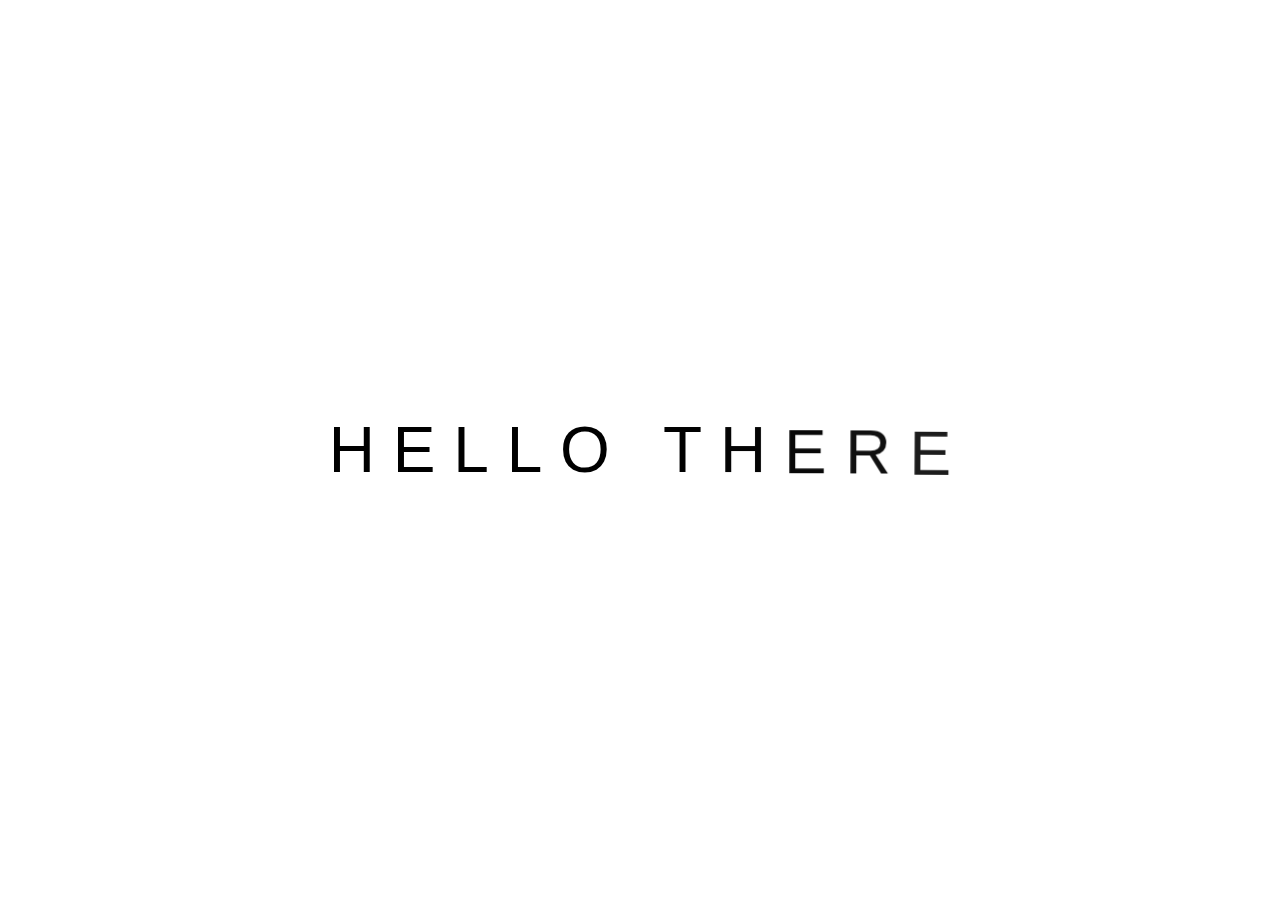
<file: index.html>
<!DOCTYPE html>
<html>
<head>
    <meta charset="utf-8">
    <meta name="port" content="width=device-width, initial-scale=1">
    <title>index</title>
    <link rel="stylesheet" href="../style.css">
    <script src="https://ajax.googleapis.com/ajax/libs/jquery/2.1.3/jquery.min.js"></script>
    <script src="TweenMax.min.js"></script>
    <script src="../app.js"></script>
</head>
<body id="#page1">
<main>
    <div id="frame">
        <div id="opening">
            <div id="text_anime">
                <span>H</span>
                <span>e</span>
                <span>l</span>
                <span>l</span>
                <span>o</span>
                <span>&nbsp;</span>
                <span>T</span>
                <span>h</span>
                <span>e</span>
                <span>r</span>
                <span>e</span>
            </div>
            <div id="text_mask">
                <div id="text_top">
                    <div id="top_sq"></div>
                    <div id="top_line"></div>
                </div>
                <div id="text_bottom">
                    <div id="bottom_sq"></div>
                    <div id="bottom_line"></div>
                </div>
            </div>
        </div>
        <div id="main_content">
            <div class="box-line" id="animation">
                <ul class="list">
                    <li class="page-link"><a href="index.html"> home </a></li>
                    <li class="page-link"><a href="about.html"> about </a></li>
                    <li class="page-link"><a href="project.html"> project </a></li>
                    <li class="page-link1"><a href="contact.html"> contact </a></li>
                </ul>

                <ul class="fly-in-text hidden">
                    <li>K</li>
                    <li>A</li>
                    <li>N</li>
                    <li>A</li>
                    <li>T</li>
                    <li>A</li>
                    <br>
                    <li>S</li>
                    <li>H</li>
                    <li>I</li>
                    <li>M</li>
                    <li>O</li>
                    <li>M</li>
                    <li>O</li>
                    <li>T</li>
                    <li>O</li>
                </ul>
                <p class="frontend">-Front-end Developer-</p>
            </div>
        </div>
        <div id="v_left"></div>
        <div id="v_right"></div>
    </div>

</main>

<script>
    var $opening = $("#opening"),
        $text = $("#text_anime span"),
        $top = $("#text_top"),
        $bottom = $("#text_bottom"),
        $top_sq = $("#top_sq"),
        $top_line = $("#top_line"),
        $bottom_sq = $("#bottom_sq"),
        $bottom_line = $("#bottom_line"),
        $v_left = $("#v_left"),
        $v_right = $("#v_right"),
        $main = $("#main_content"),
        tl_opening = new TimelineLite();

    tl_opening
        .staggerFrom(
            $text,
            0.5,
            {
                top: "+=25px",
                rotation: "-=-3deg",
                alpha: 0,
                scale: 0.8,
                ease: Power1.easeOut
            },
            0.04
        )
        .from($top_sq, 1, { y: -100, alpha: 0, ease: Bounce.easeOut, delay: 0.4 })
        .from($bottom_sq, 1, { y: 100, alpha: 0, ease: Bounce.easeOut }, "-=1")
        .from([$top_line, $bottom_line], 0.5, { width: 0, ease: Power4.easeOut })
        .to([$top_sq, $bottom_sq], 0.1, { display: "none" })
        .to([$top, $bottom], 0.5, { height: "50%", ease: Power1.easeIn })
        .to($top_line, 0.1, { display: "none" }, "-=0.1")
        .to($bottom_line, 0.1, { rotation: -90, ease: Power1.easeIn }, "+=0.1")
        .from([$v_left, $v_right], 0.02, { display: "none" })
        .to($opening, 0.02, { display: "none" })
        .to($main, 0.02, { display: "block" })
        .to([$v_left, $v_right], 0.6, { width: 0, ease: Expo.easeOut });
</script>


</body>
</html>
</file>
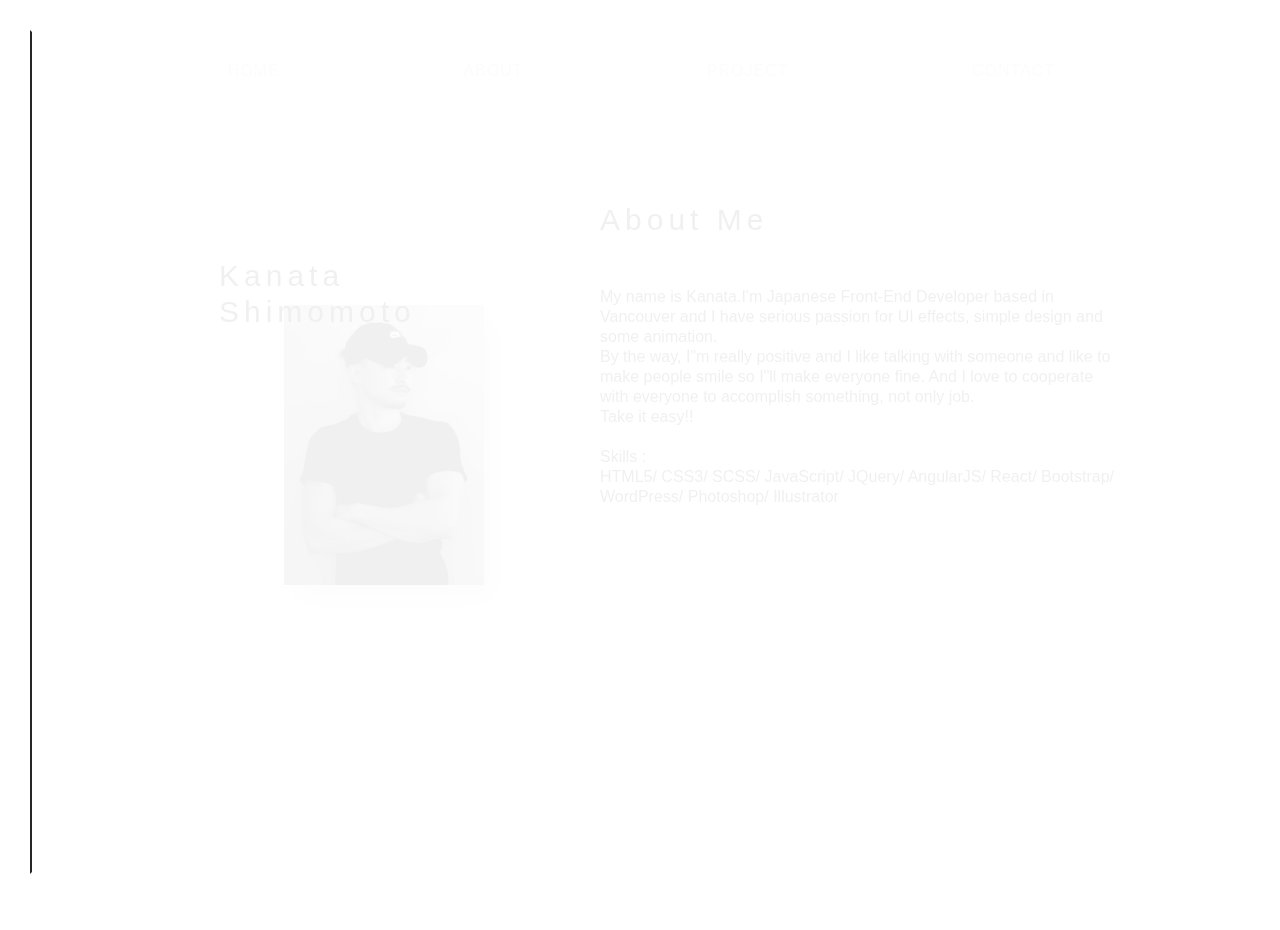
<file: about.html>
<!DOCTYPE html>
<html lang="en">
<head>
    <meta charset="UTF-8">
    <title>About</title>
    <link rel="stylesheet" href="../style.css">
    <script src="https://ajax.googleapis.com/ajax/libs/jquery/2.1.3/jquery.min.js"></script>
    <script src="../app.js"></script>
    <script type="text/javascript"></script>
</head>

<body id="#page2">
<main>
    <div class="box-line" id="animation">
        <div id="fading">
            <ul class="list">
                <li class="page-link"><a href="index.html"> home </a></li>
                <li class="page-link"><a href="about.html"> about </a></li>
                <li class="page-link"><a href="project.html"> project </a></li>
                <li class="page-link1"><a href="contact.html"> contact </a></li>
            </ul>
            <div class="photo">
                <p class="myName">Kanata Shimomoto</p>
                <img class="myPic" src="../image/me.jpg">
                <div class="grow-wrap">
                    <i class="grow"></i>
                </div>
            </div>
            <div class="right">
                <p class="about">About Me</p>
                <p class="sentence">My name is Kanata.I'm Japanese Front-End Developer based in Vancouver and
                    I have serious passion for UI effects, simple design and some animation.
                    <br>
                    By the way, I"m really positive and I like talking with someone and like to make people smile so I"ll make everyone fine.
                    And I love to cooperate with everyone to accomplish something, not only job. <br>Take it easy!!
                    <br>
                    <br>
                    Skills :
                    <br>
                    HTML5/ CSS3/ SCSS/ JavaScript/ JQuery/ AngularJS/ React/ Bootstrap/ WordPress/
                    Photoshop/ Illustrator
                </p>
            </div>
        </div>
    </div>
</main>

</body>
</html>
</file>
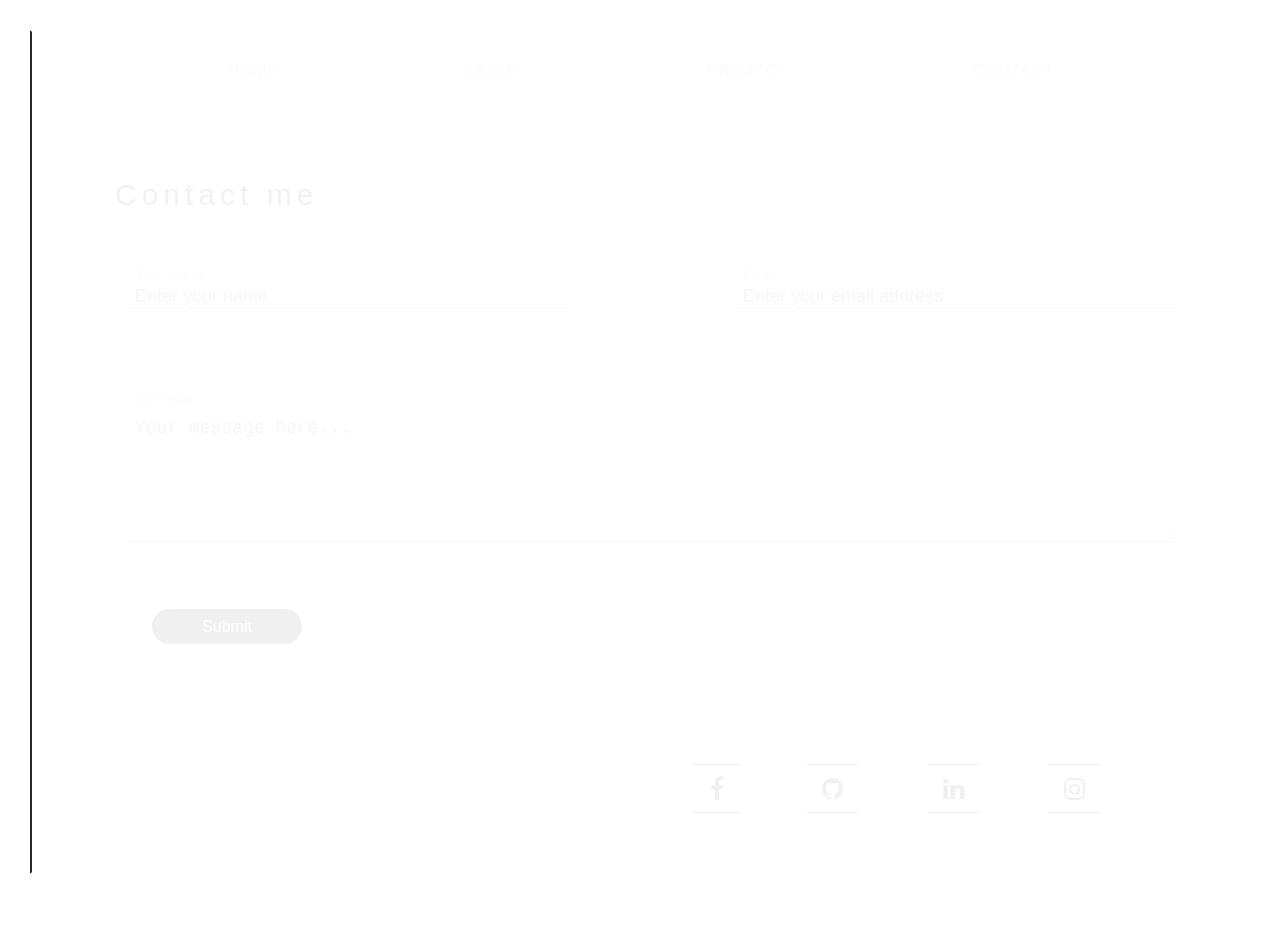
<file: contact.html>
<!DOCTYPE html>
<html lang="en">
<head>
    <meta charset="UTF-8">
    <title>Contact</title>
    <link rel="stylesheet" href="../style.css">
    <link href="https://maxcdn.bootstrapcdn.com/font-awesome/4.7.0/css/font-awesome.min.css" rel="stylesheet" integrity="sha384-wvfXpqpZZVQGK6TAh5PVlGOfQNHSoD2xbE+QkPxCAFlNEevoEH3Sl0sibVcOQVnN" crossorigin="anonymous">
    <script src="https://ajax.googleapis.com/ajax/libs/jquery/2.1.3/jquery.min.js"></script>
    <script src="../app.js"></script>
    <script type="text/javascript"></script>
</head>
<body id="#page4">
<main>
    <div class="box-line" id="animation">
        <div id="fading">
            <ul class="list">
                <li class="page-link"><a href="index.html"> home </a></li>
                <li class="page-link"><a href="about.html"> about </a></li>
                <li class="page-link"><a href="project.html"> project </a></li>
                <li class="page-link1"><a href="contact.html"> contact </a></li>
            </ul>
            <!--<div class="wrap-contact" style="display: block">-->
                <form class="contact-form" id="register_form">
                    <span class="contact-title">Contact me</span>

                    <div class="wrap-input rs1-wrap-input validate-input name">
                        <span class="label-input">Your name</span>
                        <input class="input1" id="form_name" type="text" name="name" placeholder="Enter your name" required="">
                        <span class="focus-input" id="name_error_message"></span>

                    </div>

                    <div class="wrap-input rs1-wrap-input validate-input email">
                        <span class="label-input">Email</span>
                        <input class="input1" id="form_email" type="email" name="name" placeholder="Enter your email address" required="">
                        <span class="focus-input" id="email_error_message"></span>

                    </div>

                    <div class="wrap-input validate-input message">
                        <span class="label-input">Message</span>
                        <textarea class="input1" type="text" name="message" placeholder="Your message here..."></textarea>
                        <span class="focus-input"></span>

                    </div>

                    <div class="container-contact-btn">
                        <input class="form-btn" type="submit" name="">
                        </input>
                    </div>

                    <ul class="icon">
                        <li>
                            <a href="https://www.facebook.com/profile.php?id=100010161048939">
                                <span></span>
                                <span></span>
                                <span></span>
                                <span></span>
                                <i class="fa fa-facebook" aria-hidden="true"></i>
                            </a>
                        </li>
                        <li>
                            <a href="https://github.com/Kanamomoruru">
                                <span></span>
                                <span></span>
                                <span></span>
                                <span></span>
                                <i class="fa fa-github" aria-hidden="true"></i>
                            </a>
                        </li>
                        <li>
                            <a href="https://www.linkedin.com/in/kanata-shimomoto-026438160/">
                                <span></span>
                                <span></span>
                                <span></span>
                                <span></span>
                                <i class="fa fa-linkedin" aria-hidden="true"></i>
                            </a>
                        </li>
                        <li>
                            <a href="https://www.instagram.com/kanapooh3/">
                                <span></span>
                                <span></span>
                                <span></span>
                                <span></span>
                                <i class="fa fa-instagram" aria-hidden="true"></i>
                            </a>
                        </li>
                    </ul>
                </form>
            <!--</div>-->
        </div>
    </div>
</main>

</body>
</html>
</file>
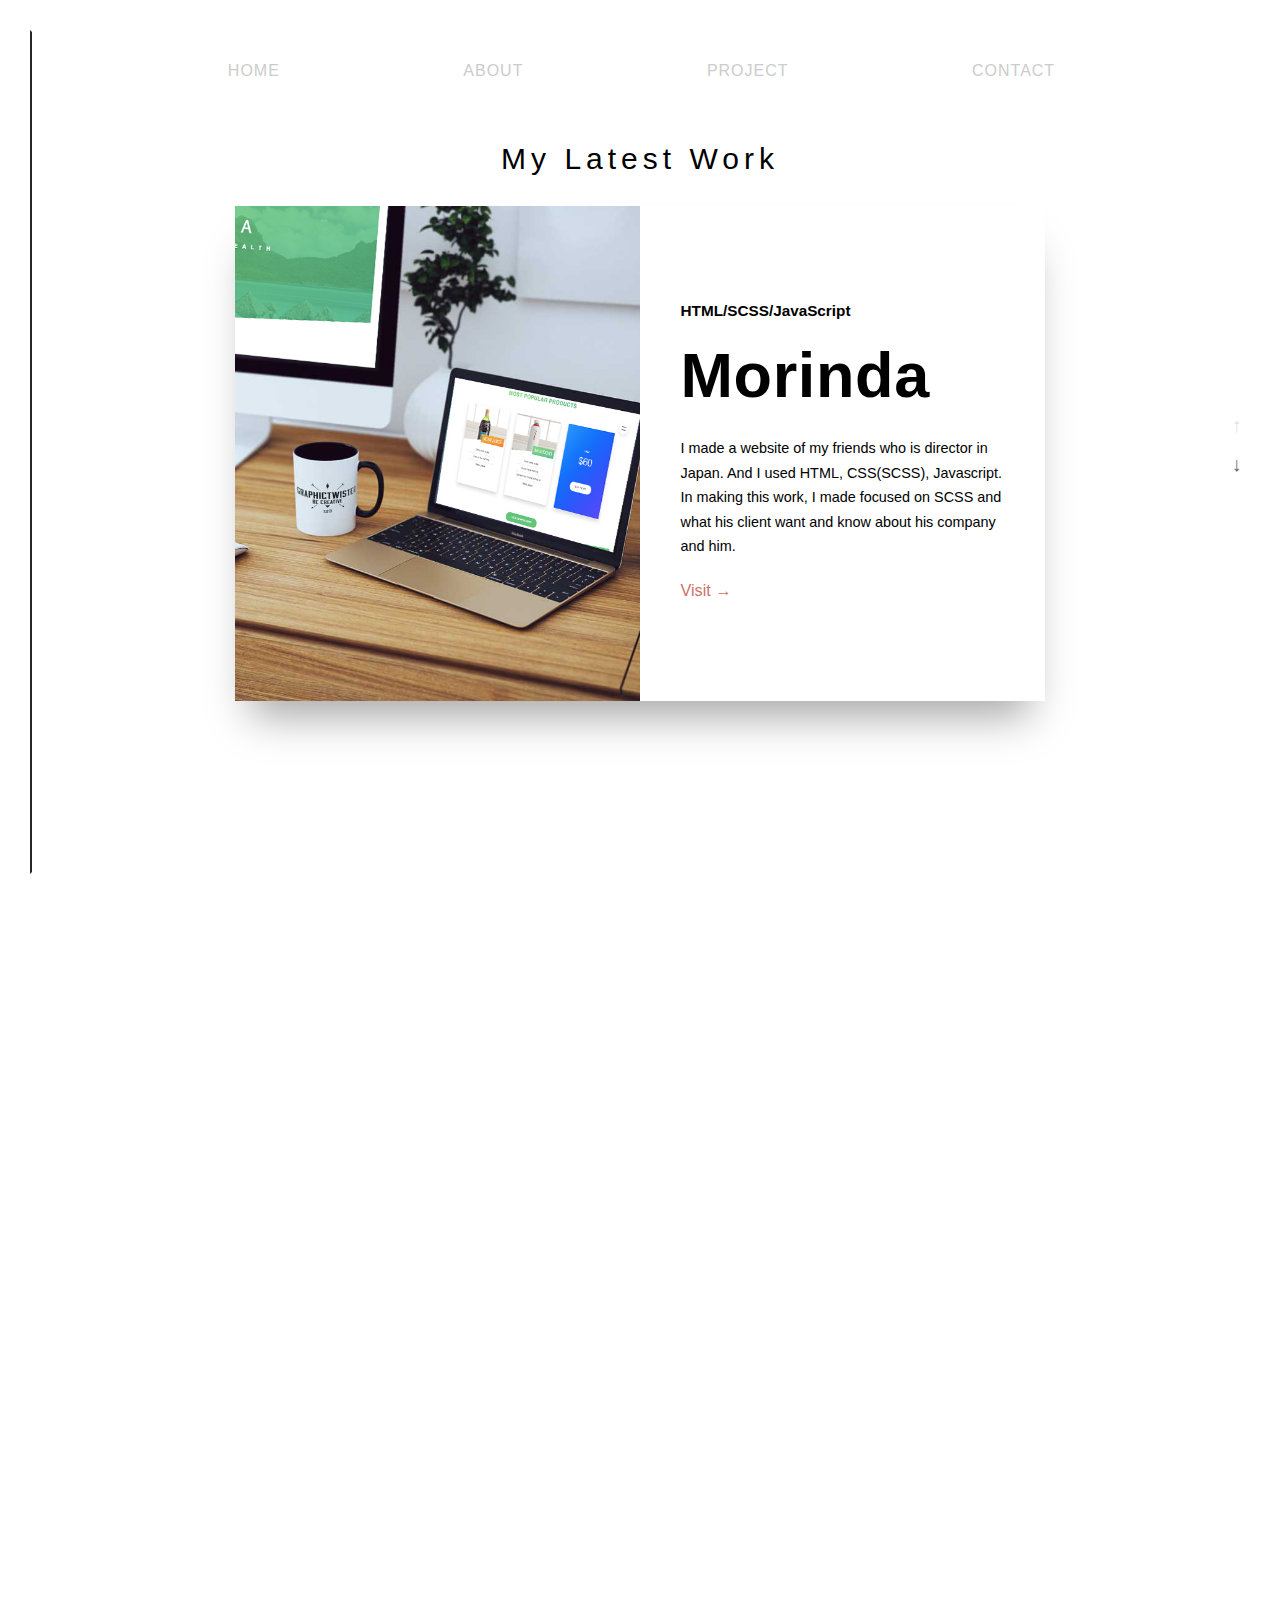
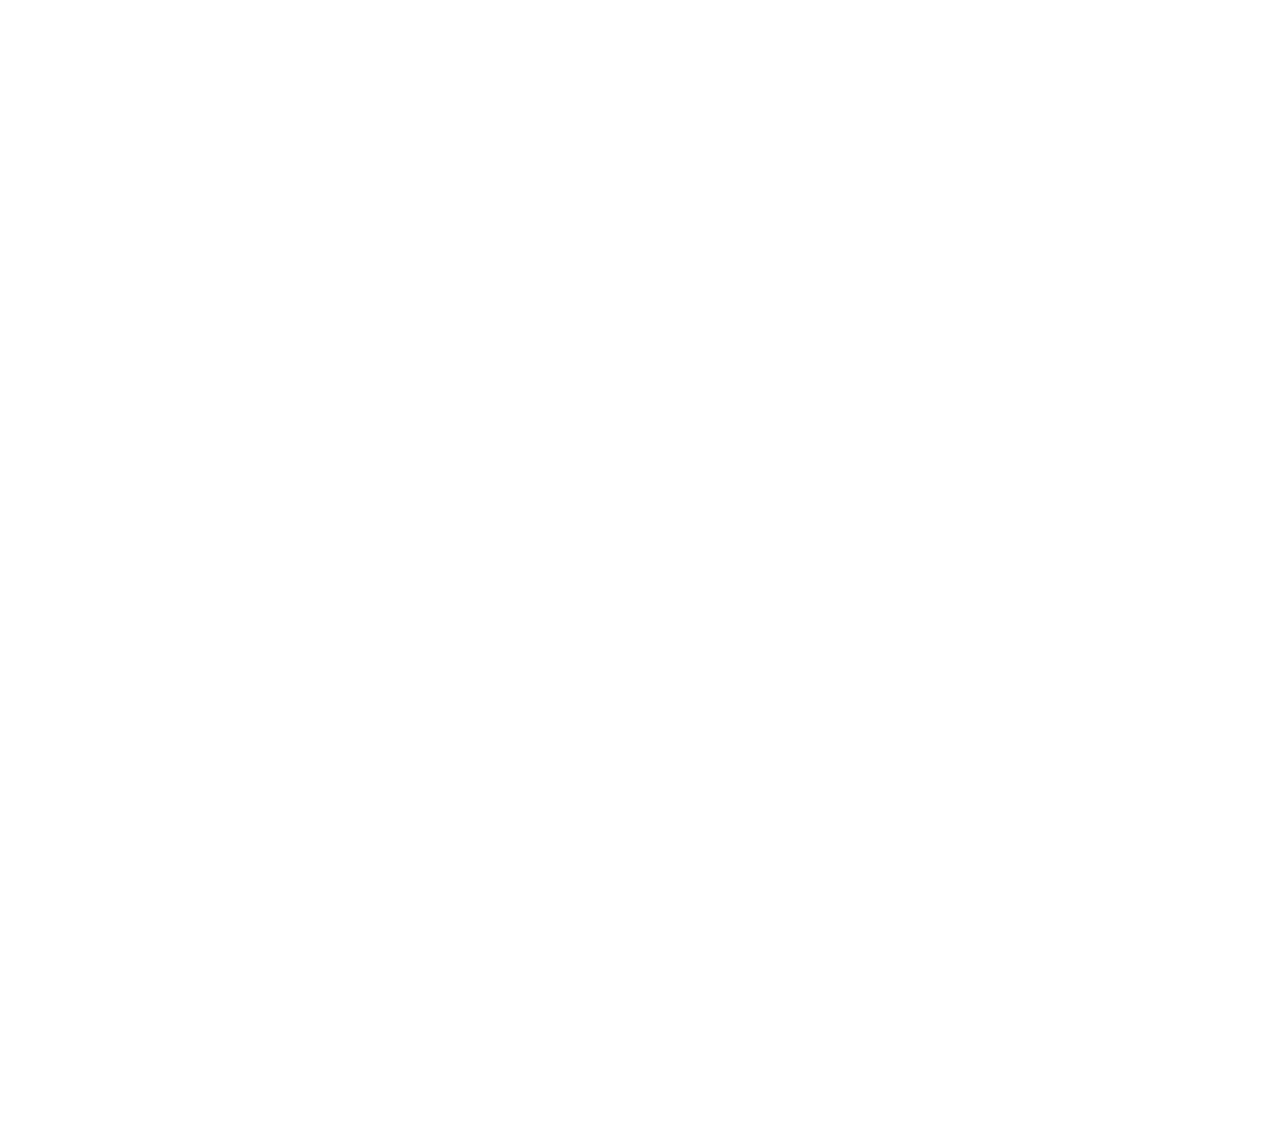
<file: project.html>
<!DOCTYPE html>
<html lang="en">
<head>
    <meta charset="UTF-8">
    <title>Project</title>
    <link rel="stylesheet" href="../style.css">
    <link href="https://maxcdn.bootstrapcdn.com/font-awesome/4.7.0/css/font-awesome.min.css" rel="stylesheet" integrity="sha384-wvfXpqpZZVQGK6TAh5PVlGOfQNHSoD2xbE+QkPxCAFlNEevoEH3Sl0sibVcOQVnN" crossorigin="anonymous">
    <script src="https://ajax.googleapis.com/ajax/libs/jquery/2.1.3/jquery.min.js"></script>
    <script src="TweenMax.min.js"></script>
    <script src="../app.js"></script>
    <script type="text/javascript"></script>
</head>
<body id="page3">
<main>
    <!--<div class="box">-->
    <div class="box-line" id="animation">
        <!--<div id="fading">-->
            <ul class="list">
                <li class="page-link"><a href="index.html"> home </a></li>
                <li class="page-link"><a href="about.html"> about </a></li>
                <li class="page-link"><a href="project.html"> project </a></li>
                <li class="page-link1"><a href="contact.html"> contact </a></li>
            </ul>
    <p class="workTitle">My Latest Work</p>
            <div class="slide active">
                <div class="card">
                    <div class="card__img" id="img01"></div>
                    <div class="card__content">
                        <p class="card__content-theme">HTML/SCSS/JavaScript</p>
                        <h2 class="card__content-header">Morinda</h2>
                        <p class="card__content-paragraph">I made a website of my friends who is director in Japan. And I used HTML, CSS(SCSS), Javascript. In making this work, I made focused on SCSS and what his client want and know about his company and him.</p><a class="card__content-link" href="#">Visit</a>
                    </div>
                </div>
            </div>
            <div class="slide">
                <div class="card">
                    <div class="card__img" id="img02"></div>
                    <div class="card__content">
                        <p class="card__content-theme">React Application</p>
                        <h2 class="card__content-header">Weather Finder</h2>
                        <p class="card__content-paragraph">This project was kind of challenging things for me since it was first time to use React. I've been continued learning this language and am going to make other app with React.</p><a class="card__content-link" href="#">Visit</a>
                    </div>
                </div>
            </div>
            <div class="slide">
                <div class="card">
                    <div class="card__img" id="img03"></div>
                    <div class="card__content">
                        <p class="card__content-theme">AngularJS & Firebase Application</p>
                        <h2 class="card__content-header">Simple Todo List</h2>
                        <p class="card__content-paragraph">I used AngularJS and firebase. This project was just I wanted to know what I can do with AngularJS and I am going to continue improving this app and learning Angular as well.</p><a class="card__content-link" href="#">Visit</a>
                    </div>
                </div>
            </div>
            <div class="prevnext">
                <button class="prevnext-button" id="prev"></button>
                <button class="prevnext-button" id="next"></button>
            </div>
            <!--</div>-->
        </div>
    <!--</div>-->
</main>

<script>
    var $activeSlide = $(".active"),
        $homeSlide = $(".slide"),
        $slideNavPrev = $("#prev"),
        $slideNavNext = $("#next");


    function init(){
        TweenMax.set($homeSlide.not($activeSlide), {autoAlpha: 0});
        TweenMax.set($slideNavPrev, {autoAlpha: 0.2});
    }

    init();

    function goToNextSlide(slideOut, slideIn, slideInAll){
        var tl = new TimelineLite(),
            slideOutContent = slideOut.find('.card__content'),
            slideInContent = slideIn.find('.card__content'),
            slideOutImg = slideOut.find('.card__img'),
            slideInImg = slideIn.find('.card__img'),
            index = slideIn.index(),
            size = $homeSlide.length;
        console.log(index);

        if(slideIn.length !== 0){

            tl
                .set(slideIn, {autoAlpha: 1, className: '+=active'})
                .set(slideOut, {className: '-=active'})
                .to(slideOutContent, 0.65, {y: '+=40px', ease:Power3.easeInOut}, 0)
                .to(slideOutImg, 0.65, {backgroundPosition: 'bottom', ease:Power3.easeInOut}, 0)
                .to(slideInAll, 1, {y: '-=100%', ease:Power3.easeInOut}, 0)
                .fromTo(slideInContent, 0.65, {y: '-=40px'}, {y: 0, ease:Power3.easeInOut}, "-=0.7")
                .fromTo(slideInImg, 0.65, {backgroundPosition: 'top'}, {backgroundPosition: 'bottom', ease:Power3.easeInOut}, "-=0.7")
        }

        TweenMax.set($slideNavPrev, {autoAlpha: 1});

        if(index === size - 1){
            TweenMax.to($slideNavNext, 0.3, {autoAlpha: 0.2, ease:Linear.easeNone});
        }
    };

    $slideNavNext.click(function (e) {
        e.preventDefault();

        var slideOut = $('.slide.active'),
            slideIn = $('.slide.active').next('.slide'),
            slideInAll = $('.slide');

        goToNextSlide(slideOut, slideIn, slideInAll);
    });

    function goToPreviousSlide(slideOut, slideIn, slideInAll){
        var tl = new TimelineLite(),
            slideOutContent = slideOut.find('.card__content'),
            slideInContent = slideIn.find('.card__content'),
            slideOutImg = slideOut.find('.card__img'),
            slideInImg = slideIn.find('.card__img'),
            index = slideIn.index(),
            size = $homeSlide.length;

        if(slideIn.length !== 0){

            tl
                .set(slideIn, {autoAlpha: 1, className: '+=active'})
                .set(slideOut, {className: '-=active'})
                .to(slideOutContent, 0.65, {y: '-=40px', ease:Power3.easeInOut}, 0)
                .to(slideOutImg, 0.65, {backgroundPosition: 'top', ease:Power3.easeInOut}, 0)
                .to(slideInAll, 1, {y: '+=100%', ease:Power3.easeInOut}, 0)
                .fromTo(slideInContent, 0.65, {y: '+=40px'}, {y: 0, ease:Power3.easeInOut}, "-=0.7")
                .fromTo(slideInImg, 0.65, {backgroundPosition: 'bottom'}, {backgroundPosition: 'top', ease:Power3.easeInOut}, "-=0.7")
        }

        TweenMax.set($slideNavNext, {autoAlpha: 1});

        if(index === 0){
            TweenMax.to($slideNavPrev, 0.3, {autoAlpha: 0.2, ease:Linear.easeNone});
        }
    };

    $slideNavPrev.click(function (e) {
        e.preventDefault();

        var slideOut = $('.slide.active'),
            slideIn = $('.slide.active').prev('.slide'),
            slideInAll = $('.slide');

        goToPreviousSlide(slideOut, slideIn, slideInAll);
    });
</script>


</body>
</html>
</file>
<file: style.css>
body, html {
    height: 100%; }

body {
    margin: 0;
    padding: 0;
    font-weight: 300;
    font-family: 'Open Sans', sans-serif;
    overflow: hidden;
}

main {
    height: 100%;
}

#text_anime {
    width: 100%;
    position: absolute;
    top: 50%;
    left: 50%;
    transform: translate(-50%, -50%);
    font-size: 4rem;
    text-align: center;
    text-transform: uppercase;
}

#text_anime span {
    position: relative;
    display: inline-block;
}

#text_anime span._ {
    color: #fff;
}

#text_mask {
    width: 100%;
    height: 40%;
    position: absolute;
    top: 50%;
    left: 0;
    -webkit-transform: translateY(-50%);
    transform: translateY(-50%);
}
#text_top, #text_bottom {
    position: absolute;
    left: 5%;
    right: 5%;
    width: 90%;
    height: 0;
    background: #fff;
}

#text_top {
    top: 0;
}

#text_bottom {
    top: auto;
    bottom: 0;
}

#text_bottom div {
    right: 0;
}

#top_sq, #bottom_sq {
    width: 5px;
    height: 5px;
    background: #000;
    position: absolute;
}

#top_sq {
    bottom: -2px;
}

#bottom_sq {
    top: -2px;
}

#top_line, #bottom_line {
    width: 100%;
    height: 1px;
    background: #000;
    position: absolute;
}

#top_line {
    bottom: 0;
}

#bottom_line {
    top: 0;
}

#v_left, #v_right {
    width: 50%;
    height: 100vh;
    background: #fff;
    position: absolute;
    top: 0;
    bottom: 0;
}

#v_left {
    left: 0;
    border-right: 1px solid #000;
}

#v_right {
    left: auto;
    right: 0;
    border-left: 1px solid #000;
}

#main_content {
    position: absolute;
    top: 0;
    left: 0;
    width: 100%;
    height: 100%;
    display: none;
    padding: 0;
    overflow: hidden;
    text-align: center;
}

#animation {
    width: calc(100% - 60px);
    height: calc(100% - 60px);
    margin: 30px 0 30px 30px;
    /*border: 2px solid #fff;*/
}

#animation:before,
#animation:after {
    position: absolute;
    content: '';
    width: calc(100% - 60px);
    height: calc(100% - 60px);
    border: 2px solid transparent;
}

#animation:before {
    top: 30px;
    left: 30px;
    border-left-color: #262626;
    animation: 1s slideInLeft, 1s 1s slideInBottom forwards;
}

#animation:after {
    z-index: -1;
    bottom: 27px;
    right: 27px;
    animation: 1s 2s slideInRight forwards, 1s 3s slideInTop forwards;
}

@keyframes slideInLeft {
    from {
        height: 0;
        width: 0;
    }
    to {
        height:calc(100% - 60px);
    }
}

@keyframes slideInBottom {
    from {
        border-bottom-color: #262626;
        width: 0;
    }
    to {
        border-bottom-color: #262626;
        width: calc(100% - 60px);
    }
}

@keyframes slideInRight {
    from {
        border-right-color: #262626;
        height: 0;
    }
    to {
        border-right-color: #262626;
        height: calc(100% - 60px);
    }
}

@keyframes slideInTop {
    from {
        border-top-color: #262626;
        width: 0;
    }
    to {
        border-top-color: #262626;
        width: calc(100% - 60px);
    }
}

.list {
    text-align: center;
    text-transform: uppercase;
    letter-spacing: 1px;
    margin-right: 37px;

}

.list * {
    -webkit-box-sizing: border-box;
    box-sizing: border-box;
    -webkit-transition: all 0.35s ease;
    transition: all 0.35s ease;
}

.list li{
    display: inline-block;
    list-style: outside none none;
    margin: 1.5rem 4.5rem;
    padding: 0;
    /*display: inline-block;*/
    /*list-style: none;*/
    /*margin: 1.5em 4.5em;*/
    /*padding: 0;*/

}

.list a {
    display: inline-block;
    padding: 0.5em 17px;
    color: #cccccc;
    position: relative;
    letter-spacing: 1px;
    text-decoration: none;
    /*padding: 0.4em 1.5em;*/
    /*color: #262626;*/
    /*position: relative;*/
    /*text-decoration: none;*/
    /*display: inline-block;*/
    z-index: 9000;
}

.list a:before {
    left: 20%;
    right: 20%;
    top: 50%;
    content: '';
    border-left: 12px solid #262626;
    border-right: 12px solid #262626;
    -webkit-transform: translateY(-50%);
    transform: translateY(-50%);
    height: 3px;
    opacity: 0;
    position: absolute;
    -webkit-transition: all 0.35s ease;
    transition: all 0.35s ease;

    /*position: absolute;*/
    /*content: '';*/
    /*-webkit-transition: all 0.35s ease;*/
    /*transition: all 0.35s ease;*/
    /*opacity: 0;*/
    /*top: 25%;*/
    /*bottom: 25%;*/
    /*left: 0;*/
    /*right: 0;*/
    /*border-top: 2px solid #262626;*/
    /*border-bottom: 2px solid #262626;*/
}

.list a:hover {
    color: #262626;
}

.list a:hover:before {
    opacity: 1;
    left: 0;
    right: 0;
    /*top: 0;*/
    /*bottom: 0;*/
}



.fly-in-text {
    list-style: none;
    position: absolute;
    left: 50%;
    top: 45%;
    transform: translateX(-50%) translateY(-50%);
    width: 60%;
    text-align: center;
}
.fly-in-text li {
    display: inline-block;
    margin-right: 50px;
    font-weight: 300;
    font-size: 2.5em;
    color: #262626;
    opacity: 1;
    transition: all 2.5s ease;
}
.fly-in-text li:last-child {
    margin-right: 0;
}
.fly-in-text.hidden li {
    opacity: 0;
}
.fly-in-text.hidden li:nth-child(1) { transform: translateX(-200px) translateY(-200px); }
.fly-in-text.hidden li:nth-child(2) { transform: translateX(20px) translateY(100px); }
.fly-in-text.hidden li:nth-child(3) { transform: translateX(-150px) translateY(-80px); }
.fly-in-text.hidden li:nth-child(4) { transform: translateX(10px) translateY(-200px); }
.fly-in-text.hidden li:nth-child(5) { transform: translateX(-300px) translateY(200px); }
.fly-in-text.hidden li:nth-child(6) { transform: translateX(20px) translateY(-20px); }
.fly-in-text.hidden li:nth-child(7) { transform: translateX(30px) translateY(200px); }
.fly-in-text.hidden li:nth-child(8) { transform: translateX(-200px) translateY(100px); }
.fly-in-text.hidden li:nth-child(9) { transform: translateX(10px) translateY(-80px); }
.fly-in-text.hidden li:nth-child(10) { transform: translateX(-150px) translateY(200px); }
.fly-in-text.hidden li:nth-child(11) { transform: translateX(20px) translateY(-20px); }
.fly-in-text.hidden li:nth-child(12) { transform: translateX(-50px) translateY(100px); }
.fly-in-text.hidden li:nth-child(13) { transform: translateX(50px) translateY(-200px); }
.fly-in-text.hidden li:nth-child(14) { transform: translateX(-30px) translateY(-50px); }
.fly-in-text.hidden li:nth-child(15) { transform: translateX(-200px) translateY(-200px); }

@keyframes BottomToTop {
    0% {
        opacity: 0;
        transform: translateY(50px);
    }

    100% {
        opacity: 1;
        transform: translateY(0);
    }
}

.frontend {
    font-family: sans-serif;
    animation-duration: 7s;
    animation-name: BottomToTop;
    animation-iteration-count: inherit;
    font-size: 25px;
    letter-spacing: 8px;
    text-align: center;
    margin-top: 370px;
}




.photo {
    position: absolute;
    top: 50%;
    left: 30%;
    transform: translate(-50%, -50%);
    display: block;
}

.photo img {
    width: 200px;
    height: 280px;
    object-fit: cover;
    filter: grayscale(100%) contrast(120%);
    box-shadow: 10px 15px 25px 0 rgba(0, 0, 0, .2);
    display: block;
    transition: all .5s cubic-bezier(0.645, 0.045, 0.355, 1);
    margin-top: -10px;
}

.photo:hover img {
    box-shadow: 1px 1px 10px 0 rgba(0, 0, 0, 1);
}

.photo .glow-wrap{
    overflow: hidden;
    position: absolute;
    width: 100%;
    height: 100%;
    top: 0;
    margin-top: -5px;
}

 .photo .glow{
  display: block;
  position:absolute;
  width: 40%;
  height: 200%;
  background: rgba(255,255,255,.2);
  top: 0;
  filter: blur(5px);
  transform: rotate(45deg) translate(-450%, 0);
  transition: all .5s cubic-bezier(0.645, 0.045, 0.355, 1);
}

.photo:hover .glow{
    transform: rotate(45deg) translate(450%, 0);
    transition: all 1s cubic-bezier(0.645, 0.045, 0.355, 1);
}

.photo:hover img,
.photo:hover .glow-wrap{
    margin-top: 0;
}

.photo p{
    position: absolute;
    z-index: 1;
    transform: translate(-25%, -65%);
    margin: -10px;
    line-height: 1.2;
}


.right {
    width: 50%;
    margin: 40px;
    float: right;
}

.myName {
    letter-spacing: 5px;
    font-size: 30px;
}

.about {
    margin-top: 35px;
    letter-spacing: 5px;
    font-size: 30px;
}


.sentence {
    margin-top: 50px;
    line-height: 20px;
    width: 85%;
}


.workTitle {
    text-align: center;
    letter-spacing: 5px;
    font-size: 30px;
}


.slide {
    display: flex;
    /*justify-content: center;*/
    align-items: center;
    flex-wrap: wrap;
    flex-direction: column;
    width: 100%;
    height: 100%;
}

.card {
    width: 90vmin;
    height: 55vmin;
    display: flex;
    box-shadow: 0 30px 40px -15px rgba(0, 0, 0, 0.35);
    background-color: #fff;

}

.card__img {
    background-position: center;
    width: 50%;
    height: 100%;
    background-size: cover;
    background-repeat: no-repeat;

}

#img01 {
    background-image: url("image/neoMockup.jpg"); }

#img02 {
    background-image: url("image/wm.jpg"); }

#img03 {
    background-image: url("image/todo_mock.jpg"); }

.card__content {
    padding: 10% 5%;
    box-sizing: border-box;
    width: 50%;
}

.card__content-theme {
    font-weight: 900;
    font-size: 1.7vmin;
}

.card__content-header {
    font-weight: 900;
    font-size: 54px;
    font-size: 7vmin;
    text-transform: capitalize;
    letter-spacing: 0.01em;
    line-height: 0.91;
    margin: 3vmin 0 3.5vmin;
}

.card__content-paragraph {
    font-size: 1.6vmin;
    line-height: 1.7;
    font-weight: 300;
    margin-bottom: 2.5vmin;
}

.card__content-link {
    color: #BA3428;
    font-size: 1.8vmin;
    display: block;
    cursor: pointer;
    text-decoration: none;
    opacity: 0.7;
    transition: opacity 0.3s ease;
}

.card__content-link:hover {
    opacity: 5;
}

.card__content-link:after {
    content: ' →';
}

.prevnext {
    position: absolute;
    width: 4vmin;
    height: 8vmin;
    right: 2%;
    bottom: 0;
    top: 0;
    margin: auto 0;
}

.prevnext-button {
    width: 100%;
    height: 50%;
    border: 0;
    background-color: transparent;
    font-size: 20px;
}

#prev, #next {
    position: relative;
    cursor: pointer;
}

#prev:hover:after, #prev:hover:after, #next:hover:after, #next:hover:after {
    opacity: 1;
}

#prev:after, #next:after {
    position: absolute;
    width: 100%;
    height: 100%;
    left: 0;
    right: 0;
    top: 0;
    bottom: 0;
    margin: auto;
    opacity: 0.6;
    transition: opacity 0.3s ease;
}

#prev:after {
    content: '↑';
}

#next:after {
    content: '↓';
}

.contact-form {
    display: flex;
    flex-wrap: wrap;
    justify-content: space-between;
    margin-top: 65px;
}

.contact-title {
    display: block;
    width: 100%;
    color: #333333;
    line-height: 1.2;
    text-align: left;
    padding-bottom: 50px;
    margin-left: 85px;
    letter-spacing: 5px;
    font-size: 30px;
}


.rs1-wrap-input {
    width: calc((100% - 30%) / 2)!important;
}

.wrap-input {
    width: 100%;
    position: relative;
    padding-bottom: 13px;
    margin-bottom: 65px;
}

.label-input {
    font-size: 15px;
    color: #d9d9d9;
    line-height: 1.5;
    padding-left: 5px;
}


.input1:focus {
    box-shadow: none;
    border-color: #000;
}


input .input1 {
    height: 40px;

}

textarea.input1 {
    min-height: 110px;
    padding-top: 9px;
    padding-bottom: 13px;
}

.input1 {
    display: block;
    width: 100%;
    background: transparent;
    font-size: 18px;
    color: #262626;
    padding: 0 5px;
    border-color: #ccc;
    border-width: 0 0 2px 0;
    border-style: none none solid none;
    transition: ease-in .7s;
}

textarea {
    outline: none;
    border: none;
    overflow: auto;
    resize: vertical;
}

input {
    outline: none;
    border: none;
}

.name, .message {
    margin-left: 100px;
}

.email {
    margin-right: 85px;
}

.message {
    width: 85%;
}


.container-contact-btn {
    display: flex;
    flex-wrap: wrap;
    margin-top: -12px ;
    margin-left: 10%;
}


.form-btn {
    display: flex;
    justify-content: center;
    align-items: center;
    padding: 0 20px;
    min-width: 150px;
    height: 35px;
    background-color: #262626;
    border-radius: 25px;
    font-size: 16px;
    color: #fff;
    line-height: 1.2;
    transition: all 0.4s;
    z-index: 10;
}


.form-btn:hover {
    transform: translateY(-3px);
    box-shadow: 0 1rem 2rem rgba(0, 0, 0, 0.5);
}

.icon {
    margin: 0;
    padding: 0;
    position: absolute;
    top: 90%;
    left: 80%;
    transform: translate(-80%, -80%);
    display: flex;
}

.icon li {
    list-style: none;
}

.icon li a {
    display: block;
    position: relative;
    width: 43%;
    height: 70%;
    line-height: 50px;
    font-size: 25px;
    text-align: center;
    text-decoration: none;
    color: #262626;
    margin: 10px 50px;
    transition: .5s;
}

.icon li a span {
    position: absolute;
    transition: transform .5s;
}

.icon li a span:nth-child(1),
.icon li a span:nth-child(3) {
    width: 100%;
    height: 1px;
    background: #262626;
}

.icon li a span:nth-child(1) {
    top: 0;
    left: 0;
    transform-origin: right;
}

.icon li a:hover span:nth-child(1) {
    transform: scaleX(0);
    transform-origin: left;
    transition: transform .5s;
}

.icon li a span:nth-child(3) {
    bottom: 0;
    left: 0;
    transform-origin: left;
}

.icon li a:hover span:nth-child(3) {
    transform: scaleX(0);
    transform-origin: right;
    transition: transform .5s;
}



.icon li a span:nth-child(2),
.icon li a span:nth-child(4) {
    width: 1px;
    height: 100%;
    background: #262626;
}

.icon li a span:nth-child(2) {
    top: 0;
    left: 0;
    transform: scaleY(0);
    transform-origin: bottom;
}

.icon li a:hover span:nth-child(2) {
    transform: scaleY(1);
    transform-origin: top;
    transition: transform .5s;
}

.icon li a span:nth-child(4) {
    top: 0;
    right: 0;
    transform: scaleY(0);
    transform-origin: top;
}

.icon li a:hover span:nth-child(4) {
    transform: scaleY(1);
    transform-origin: bottom;
    transition: transform .5s;
}


@media screen and ( max-width:1200px ) {
    .fly-in-text li {
        font-size: 2.5em;
        margin: 16px;
    }

    .list li{
        margin: 1.5em 2.6em;
    }

    .right {

    }
}

@media screen and (max-width: 950px){
    .fly-in-text li {
        font-size: 2.3em;
        margin: 9px;
    }

    .list li{
        margin: 1.5em 0.6em;
    }

    .right {
        margin: 10px;
    }

    .message {
        width: 75%;
    }


}

@media screen and (max-width: 700px){
    .fly-in-text li {
        font-size: 1.7em;
        margin: 6px;
    }

    .list li{
        margin: 1.5em 0.1em;
        font-size: 12px;
    }

    .photo {
        padding-left: 30px;
        width: 30%;
        height: 30%;
    }

    .about {
        margin-left: 25px;
    }

    .sentence {
        margin-left: 45px;
    }

    .message {
        width: 80%;
        margin-left: 20px;

    }

    .wrap-input {
        margin-bottom: 30px;
    }

    .rs1-wrap-input {
        width: 80% !important;
        margin-left: 20px;
    }

    .form-btn {
        min-width: 20px;
        height: 25px;
        font-size: 12px;
    }

    .icon li a {
        font-size: 24px;
        line-height: 30px;
        margin: 6px 30px;
    }







}

@media screen and (max-width: 500px){
    .fly-in-text li {
        font-size: 1.5em;
        margin: 3px;
    }

    .list li {
        width: 22%;
        font-size: 10px;
    }

    .photo {
        width: 10%;
        height: 10%;
        font-size: 10px;
        padding-bottom: 330px;
        padding-left: 80px;
    }

    .photo img {
        width:  250%;
        height: 250%;

    }

    .right {
        font-size: 12px;
        width: 100%;
        margin-top: 300px;
    }

    .about {
        margin-left: 50px;
    }

    .sentence {
        margin-top: 0;
        margin-left: 60px;
    }

    .contact-form {
        margin-top: 50px;
    }

    .contact-title {
        font-size: 24px;
        padding-left: 15px;
    }

    .name {
        margin-left: 0;
        padding-left: 20px;

    }

    .email {
        margin-right: 0;
        padding-left: 20px;

    }

    .message {
        width: 85%;
        margin-left: 20px;
    }

    .wrap-input {
        margin-bottom: 30px;
    }

    .rs1-wrap-input {
        width: 80% !important;
        margin-left: 20px;
    }

    .form-btn {
        min-width: 20px;
        height: 25px;
        font-size: 12px;
    }

    .icon li a {
        font-size: 18px;
        line-height: 30px;
        margin: 6px 20px;
    }




}
</file>
